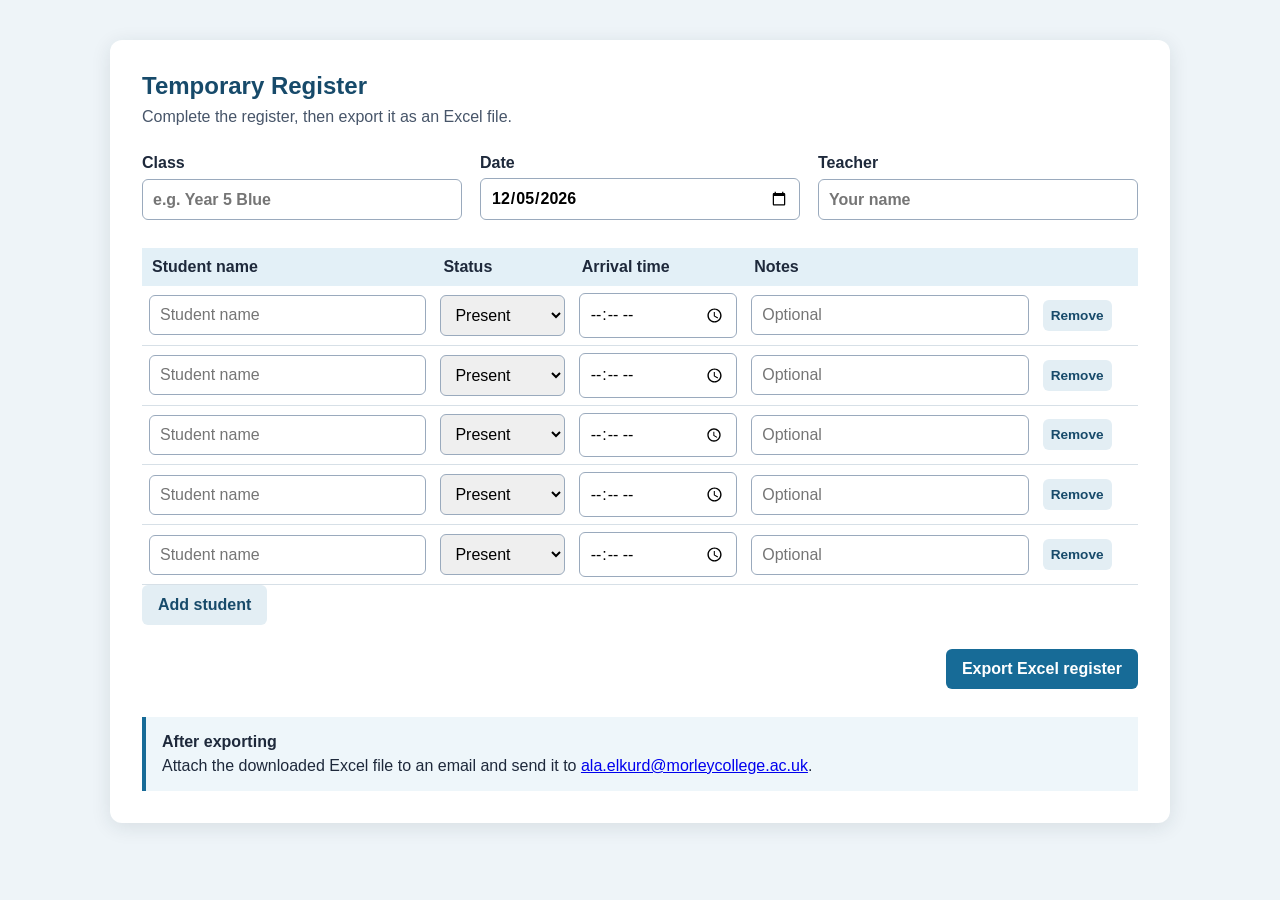
<file: docs/index.html>
<!doctype html>
<html lang="en">
<head>
  <meta charset="utf-8">
  <meta name="viewport" content="width=device-width, initial-scale=1">
  <title>Temporary Register</title>
  <link rel="stylesheet" href="styles.css">
</head>
<body>
  <main>
    <section class="card">
      <h1>Temporary Register</h1>
      <p class="intro">Complete the register, then export it as an Excel file.</p>
      <form id="register-form">
        <div class="details">
          <label>Class <input id="className" required placeholder="e.g. Year 5 Blue"></label>
          <label>Date <input id="date" type="date" required></label>
          <label>Teacher <input id="teacher" required placeholder="Your name"></label>
        </div>
        <div class="table-wrap">
          <table>
            <thead><tr><th>Student name</th><th>Status</th><th>Arrival time</th><th>Notes</th><th></th></tr></thead>
            <tbody id="student-rows"></tbody>
          </table>
        </div>
        <button type="button" class="secondary" id="add-student">Add student</button>
        <div class="actions">
          <p id="feedback" role="status"></p>
          <button type="submit" id="submit">Export Excel register</button>
        </div>
      </form>
      <aside class="email-note">
        <strong>After exporting</strong>
        <p>Attach the downloaded Excel file to an email and send it to <a href="mailto:ala.elkurd@morleycollege.ac.uk">ala.elkurd@morleycollege.ac.uk</a>.</p>
      </aside>
    </section>
  </main>
  <template id="student-row">
    <tr>
      <td><input class="student-name" aria-label="Student name" placeholder="Student name"></td>
      <td><select class="student-status" aria-label="Status"><option>Present</option><option>Absent</option><option>Late</option></select></td>
      <td><input class="student-time" type="time" aria-label="Arrival time"></td>
      <td><input class="student-notes" aria-label="Notes" placeholder="Optional"></td>
      <td><button type="button" class="remove" aria-label="Remove student">Remove</button></td>
    </tr>
  </template>
  <script src="app.js"></script>
</body>
</html>
</file>
<file: docs/styles.css>
:root { font-family: Arial, sans-serif; color: #1e293b; background: #eef4f8; }
* { box-sizing: border-box; }
body { margin: 0; }
main { max-width: 1100px; margin: 40px auto; padding: 0 20px; }
.card { background: #fff; border-radius: 12px; padding: 32px; box-shadow: 0 4px 20px #1e293b1c; }
h1 { margin: 0; color: #174a6a; }
.intro { margin: 8px 0 28px; color: #475569; }
.details { display: grid; grid-template-columns: repeat(3, 1fr); gap: 18px; margin-bottom: 28px; }
label { font-weight: 700; display: grid; gap: 6px; }
input, select, button { font: inherit; }
input, select { width: 100%; padding: 10px; border: 1px solid #9aaabd; border-radius: 6px; }
.table-wrap { overflow-x: auto; }
table { width: 100%; border-collapse: collapse; min-width: 720px; }
th { background: #e3f0f7; text-align: left; padding: 10px; }
td { border-bottom: 1px solid #d7e0e7; padding: 7px; }
button { border: 0; border-radius: 6px; padding: 11px 16px; background: #176b97; color: #fff; font-weight: 700; cursor: pointer; }
button:hover { background: #105878; }
button:disabled { cursor: wait; background: #92a6b3; }
.secondary, .remove { background: #e3eef4; color: #174a6a; }
.remove { padding: 8px; font-size: .85rem; }
.actions { display: flex; justify-content: space-between; align-items: center; margin-top: 24px; gap: 20px; }
#feedback { margin: 0; }
.success { color: #17603a; }.error { color: #b42318; }
.email-note { margin-top: 28px; padding: 16px; background: #eef6fa; border-left: 4px solid #176b97; }
.email-note p { margin: 6px 0 0; }
@media (max-width: 700px) { .details { grid-template-columns: 1fr; }.card { padding: 20px; }.actions { align-items: flex-start; flex-direction: column; } }
</file>
<file: register-app/web/styles.css>
:root { font-family: Arial, sans-serif; color: #1e293b; background: #eef4f8; }
* { box-sizing: border-box; }
body { margin: 0; }
main { max-width: 1100px; margin: 40px auto; padding: 0 20px; }
.card { background: #fff; border-radius: 12px; padding: 32px; box-shadow: 0 4px 20px #1e293b1c; }
h1 { margin: 0; color: #174a6a; }
.intro { margin: 8px 0 28px; color: #475569; }
.details { display: grid; grid-template-columns: repeat(3, 1fr); gap: 18px; margin-bottom: 28px; }
label { font-weight: 700; display: grid; gap: 6px; }
input, select, button { font: inherit; }
input, select { width: 100%; padding: 10px; border: 1px solid #9aaabd; border-radius: 6px; }
.table-wrap { overflow-x: auto; }
table { width: 100%; border-collapse: collapse; min-width: 720px; }
th { background: #e3f0f7; text-align: left; padding: 10px; }
td { border-bottom: 1px solid #d7e0e7; padding: 7px; }
button { border: 0; border-radius: 6px; padding: 11px 16px; background: #176b97; color: #fff; font-weight: 700; cursor: pointer; }
button:hover { background: #105878; }
button:disabled { cursor: wait; background: #92a6b3; }
.secondary, .remove { background: #e3eef4; color: #174a6a; }
.remove { padding: 8px; font-size: .85rem; }
.actions { display: flex; justify-content: space-between; align-items: center; margin-top: 24px; gap: 20px; }
#feedback { margin: 0; }
.success { color: #17603a; }.error { color: #b42318; }
.email-note { margin-top: 28px; padding: 16px; background: #eef6fa; border-left: 4px solid #176b97; }
.email-note p { margin: 6px 0 0; }
@media (max-width: 700px) { .details { grid-template-columns: 1fr; }.card { padding: 20px; }.actions { align-items: flex-start; flex-direction: column; } }
</file>
